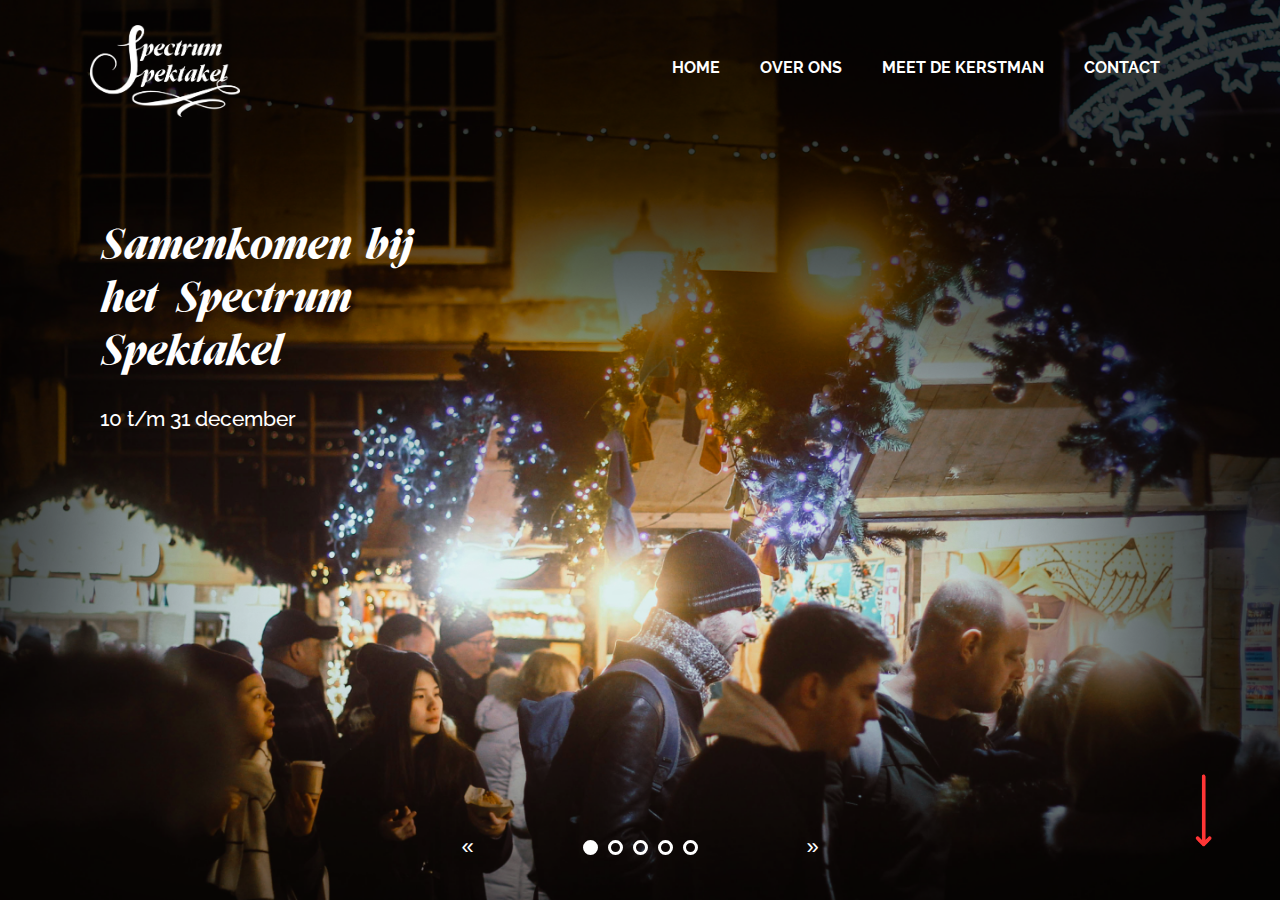
<file: src/index.html>
<!DOCTYPE html>
<html lang="en">
	<head>
		<meta charset="UTF-8" />
		<meta name="viewport" content="width=device-width, initial-scale=1.0" />
		<link rel="stylesheet" href="../css/style.css" />
		<link rel="stylesheet" href="../css/form.css" />
		<link rel="stylesheet" href="../css/animation.css" />
		<link rel="stylesheet" href="../css/slideshow.css" />
		<title>Spectrum Spektakel</title>
		<link rel="preconnect" href="https://fonts.googleapis.com" />
		<link rel="preconnect" href="https://fonts.gstatic.com" crossorigin />
		<link
			href="https://fonts.googleapis.com/css2?family=Crete+Round:ital@0;1&family=Playball&family=Raleway:ital,wght@0,100..900;1,100..900&display=swap"
			rel="stylesheet" />
	</head>
	<body>
		<div class="animation-frame scroll-control" id="key-control">
			<div class="animation-slide homepage" id="homepage">
				<div class="navigation-bar">
					<div class="nav-wrapper">
						<!-- Logo here. -->
						<img id="logo" src="../assets/logo tijdelijk.png" alt="logo" />
						<nav>
							<ul>
								<li><a href="#homepage">Home</a></li>
								<li><a href="#introduction">Over ons</a></li>
								<li><a href="#form">Meet de Kerstman</a></li>
								<li><a href="#contact">Contact</a></li>
							</ul>
						</nav>
					</div>
					<div class="event-summary">
						<h1 class="title">Samenkomen bij het Spectrum Spektakel</h1>
						<h3 class="subtitle">10 t/m 31 december</h3>
					</div>
				</div>
				<div class="slideshow-frame">
					<div class="animation-frame" id="images-container"></div>
					<div id="slide-controls">
						<button class="button previous-button">
							<span>&#xAB; </span>
						</button>
						<div id="dots-indicator"></div>
						<button class="button next-button">
							<span>&#xBB; </span>
						</button>
					</div>
				</div>
				<a id="down-link" class="nav-link" href="#introduction"
					><img id="arrow-down" class="nav-arrow" src="../assets/downarrow.png" alt="Arrow down"
				/></a>
			</div>
			<div class="animation-slide introduction" id="introduction">
				<section>
					<div class="left">
						<img src="../assets/couple.jpg" class="couple" />
					</div>
					<div class="right">
						<h2>Over ons</h2>
						<div class="one">
							<p>
								Gelegen in de bourgondische zuiderstad Breda, in het groene stadsdeel Haagse Beemden, is van
								<b>10 t&sol;m 31 december</b> de allereerste editie van het <b>Spectrum Spektakel</b> te bezoeken. Geniet op het plein
								aan de Hambroeklaan van een beker warme gl&uuml;hwein, struin langs de authentieke houten kerstkraampjes of maak een
								ritje in het spectaculair verlichte reuzenrad. Het Spectrum Spektakel biedt een betoverende ervaring voor jong, oud,
								en alles daar tussenin! <br />
								Het Spectrum Spektakel is dagelijks geopend van 13:00 tot 22:00 uur.
							</p>
							<p>
								Op woensdag 11 december tussen 19:00 en 21:00 vindt de <b>prikkelarme kerstmarkt</b> plaats. Dit houdt in dat geluid
								en licht wordt beperkt zodat mensen met een prikkelgevoeligheid ook van het Spectrum Spektakel kunnen genieten.
							</p>
						</div>
						<div class="decoration"><img src="../assets/decoration.png" width="320px" /></div>
					</div>
				</section>
			</div>
			<div class="animation-slide form" id="form">
				<h2>Meet de Kerstman</h2>
				<div class="flex-container">
					<form id="meeting-form">
						<label for="firstname">
							<span>Voornaam:</span>
							<input type="text" id="firstname" name="firstname" placeholder="Voornaam" required />
						</label>
						<label for="surname">
							<span>Achternaam:</span>
							<input type="text" id="surname" name="surname" placeholder="Achternaam" required />
						</label>
						<label for="email">
							<span>E-mail:</span>
							<input type="email" id="email" name="email" placeholder="E-mail" required />
						</label>
						<label for="date">
							<span>Voorkeursdatum:</span>
							<input type="date" id="date" name="date" value="2024-12-01" min="2024-12-01" max="2024-12-31" required />
						</label>
						<label for="participants">
							<span>Hoeveelheid deelnemers (1-5):</span>
							<input type="number" id="participants" name="participants" min="1" max="5" value="1" required />
						</label>
						<label for="comments">
							<span>Opmerkingen:</span>
							<textarea name="comments" id="comments" placeholder="Voeg hier mogelijke opmerkingen toe."></textarea>
						</label>
						<label id="check-terms" for="terms">
							<input type="checkbox" id="terms" name="Voorwaarden" value="required" />
							<span>Ik ga akkoord met de <a href="#">algemene voorwaarden</a>.</span>
						</label>
						<input type="submit" id="submit" value="Versturen" />
					</form>
					<div id="lorem-ipsum-text">
						<p>
							Beleef een magisch moment samen met vrienden of familie, boek een persoonlijke ontmoeting met de Kerstman en zijn helpers!
						</p>
						<p>
							Deel jullie kerstwensen met de Kerstman, luid samen de grote kerstbel en maak een foto als herinnering aan dit bijzondere
							moment. Wij kijken ernaar uit om samen een onvergetelijke kerstervaring te cre&euml;ren!
						</p>
						<p>
							Vul het formulier <b>volledig</b> in en ontvang binnen twee werkdagen en bevestiging voor je voorkeursdatum en definitieve
							tijd.
						</p>
						<div class="decorationtwo"><img src="../assets/decoration.png" width="320px" /></div>
					</div>
				</div>
			</div>
			<div class="animation-slide contact" id="contact">
				<div class="contact-text">
					<h2>Contact</h2>
					<p>
						<b>Adres:</b> Hambroeklaan 1, Breda&emsp;|&emsp;<b>Telefoon:</b> &plus;31 76 8329821&emsp;|&emsp;<b>Email:</b>
						info@spectrumspektakel.nl
					</p>
				</div>
				<div class="google-maps">
					<iframe
						src="https://www.google.com/maps/embed?pb=!1m18!1m12!1m3!1d6855.950752485301!2d4.723057850819973!3d51.606635219755134!2m3!1f0!2f0!3f0!3m2!1i1024!2i768!4f13.1!3m3!1m2!1s0x47c420127968b443%3A0xff5b663271360a00!2sHambroeklaan%201%2C%204822%20ZZ%20Breda!5e0!3m2!1sen!2snl!4v1732878706024!5m2!1sen!2snl"
						width="600"
						height="450"
						style="border: 0"
						allowfullscreen=""
						loading="lazy"
						referrerpolicy="no-referrer-when-downgrade"
						title="Spectrumkaart">
					</iframe>
					<a id="up-link" class="nav-link" href="#homepage"
						><img id="arrow-up" class="nav-arrow" src="../assets/uparrow.png" alt="Arrow up"
					/></a>
				</div>
			</div>
		</div>
		<script src="../js/script.js" type="module"></script>
	</body>
</html>
</file>
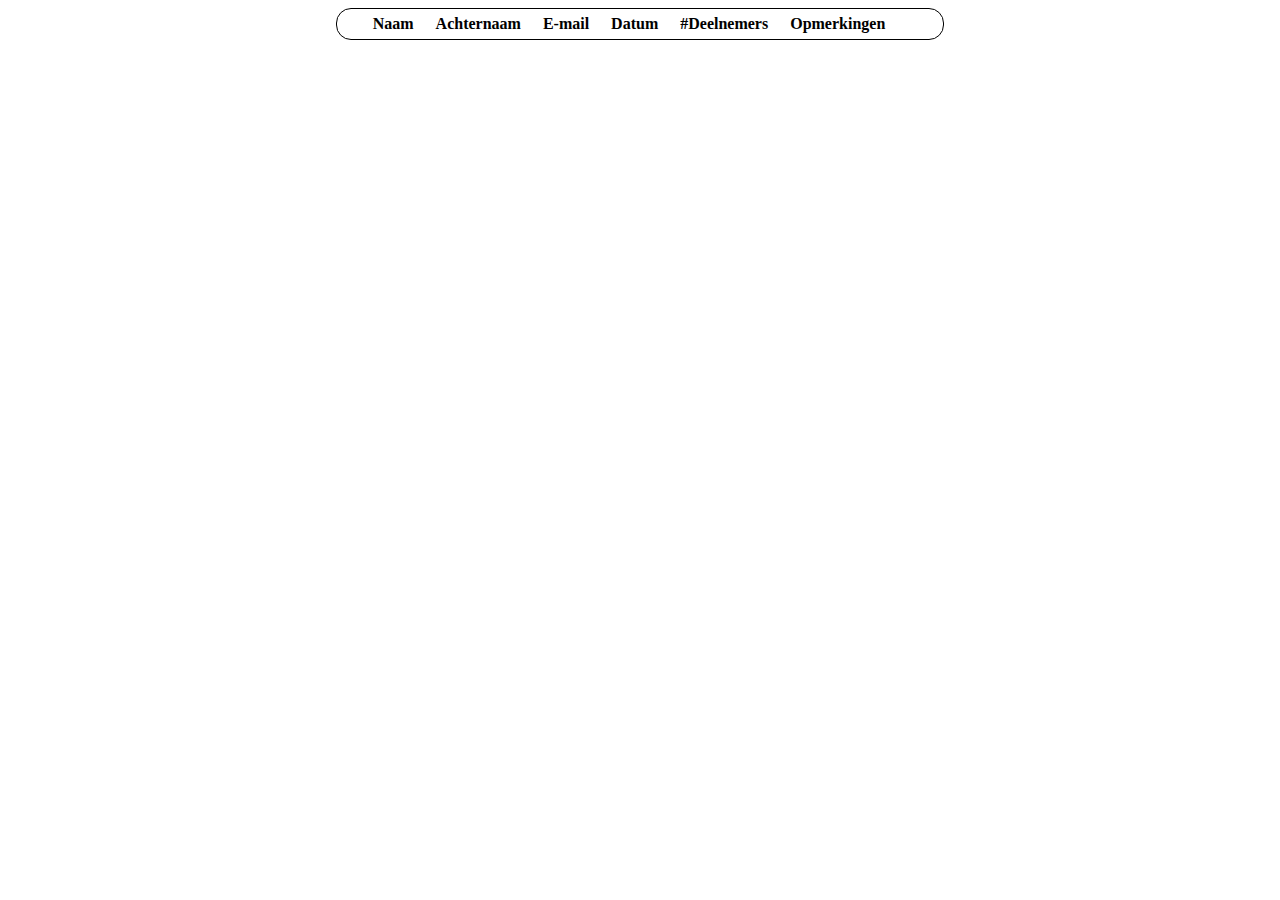
<file: src/admin.html>
<!DOCTYPE html>
<html lang="en">
<head>
    <meta charset="UTF-8">
    <meta name="viewport" content="width=device-width, initial-scale=1.0">
    <title>Administration Panel</title>
    <link rel="stylesheet" href="../css/admin.css">
</head>
<body>
    <div id="entries-panel">
        <table>
            <tr>
                <th>Naam</th><th>Achternaam</th><th>E-mail</th><th>Datum</th><th>#Deelnemers</th><th>Opmerkingen</th><th></th>
            </tr>
        </table>
    </div>
    <script src="../js/admin.js"></script>
</body>
</html>
</file>
<file: css/style.css>
*,
*::before,
*::after {
	box-sizing: border-box;
}

html,
body {
	height: 100%;
	width: 100%;
	margin: auto;
}

body > .animation-frame {
	width: 100%;
	height: 100%;
}

#logo {
	width: 150px;
	margin-left: 90px;
	padding-top: 5px;
}

.homepage {
	background-color: #fff6ec;
}

.introduction {
	background-color: #fff6ec;
}

.form {
	background-color: #fff6ec;
}

.contact {
	background-color: #fff6ec;
}

/* 
@font-face {
	font-family: "Glytern Personal Use Only";
	src: url(/font/GlyternPersonalUseOnly.otf) format("otf");
} */

@font-face {
    font-family: 'Glytern Personal Use Only';
    font-style: normal;
    font-weight: normal;
    src: local('Glytern Personal Use Only'), url('GlyternPersonalUseOnly.woff') format('woff');
}

h1 {
	font-family: "Glytern Personal Use Only";
	font-style: normal;
	font-weight: 400;
	line-height: 1.2em;
}

h2 {
	margin: 0;
	padding-top: 30px;
	padding-bottom: 25px;
	padding-left: 30px;
	font-family: "Crete Round";
	font-size: 250%;
	font-weight: 400;
}

h3 {
	font-family: "Raleway", sans-serif;
	font-weight: 500;
}

body {
	font-family: "Raleway", sans-serif;
	font-size: 1.1rem;
	font-weight: 400;
	line-height: 1.4em;
	font-style: normal;
	color: #480000;
}

p {
	padding-top: 0;
	margin-top: 0;
	padding-bottom: 0;
	margin-bottom: 15px;
	padding-left: 30px;
}

.title {
	width: 50%;
	padding-bottom: 0;
	padding-left: 100px;
	font-size: 250%;
}

.subtitle {
	padding-left: 100px;
	padding-top: 0;
}

.couple {
	float: left;
	padding-top: 20px;
	padding-left: 30px;
	padding-right: 40px;
}

.introduction {
	display: flex;
}

.flex-container {
	width: 94%;
	display: flex;
	flex-direction: row-reverse;
	column-gap: 75px;
	#lorem-ipsum-text {
		width: 50%;
	}
	#meeting-form {
		width: 50%;
	}
}

.left {
	flex: 50%;
}

.right {
	flex: 50%;
}

.one {
	width: 94%;
}

.placeholder {
	width: 100%;
}

#homepage {
	position: relative;
}

.navigation-bar {
	z-index: 100;
	width: 100%;
	position: absolute;
	padding-top: 20px;
	padding-right: 100px;
	.nav-wrapper {
		display: flex;
		justify-content: space-between;
		align-items: center;
		nav {
			ul {
				display: flex;
				li {
					list-style-type: none;
					margin: 0 20px;
					a {
						text-decoration: none;
						text-transform: uppercase;
						font-size: 0.9em;
						font-weight: bold;
						color: white;
					}
					a:hover {
						color: #ff3535;
					}
				}
			}
		}
	}
}

.event-summary {
	position: absolute;
	top: 190px;
	color: white;
}

.decoration {
	padding-top: 0;
	padding-right: 34px;
	float: right;
}

.contact-text {
	padding-left: 30px;
}

.google-maps {
	height: 75%;
	width: 100%;
	overflow: hidden;
	margin-left: 30px;
	position: relative;
}

.google-maps iframe {
	width: 80% !important;
	height: 100% !important;
}

.nav-link {
	position: absolute;
	bottom: 5%;
	.nav-arrow {
		animation: updown;
		animation-iteration-count: infinite;
		animation-duration: 2s;
		animation-timing-function: ease-in-out;
		height: 75px;
		width: 25px;
		object-fit: contain;
		cursor: pointer;
	}
}

#down-link {
	right: 5%;
	z-index: 100;
}

#up-link {
	right: 7.5%;
}

@keyframes updown {
	0% {
		transform: translate(0, 0);
	}
	50% {
		transform: translate(0, 25px);
	}
	100% {
		transform: translate(0, 0);
	}
}

.decorationtwo {
	padding-top: 30px;
	padding-left: 30px;
}
</file>
<file: css/form.css>
form {
	display: inline-grid;
	grid-template-columns: 1fr;
	width: auto;
	row-gap: 11px;
}

label {
	display: flex;
	justify-content: space-between;
	align-items: center;
}

label span {
	flex-shrink: 0;
}

input,
textarea {
	border: 2px solid white;
	border-radius: 5px;
	padding: 7px 15px;
}

input {
	width: 275px;
}

input:user-invalid {
	border-color: red;
}

label[for="comments"] {
	display: grid;
	grid-template-columns: 1fr;
} /*# sourceMappingURL=form.css.map */

#check-terms {
	justify-content: flex-start;
	#terms {
		width: auto;
		margin-right: 20px;
	}
}
</file>
<file: css/animation.css>
.animation-frame {
  overflow: hidden;
}

.animation-slide {
  width: 100%;
  height: 100%;
}

.slide-display {
  position: relative;
  width: 100%;
  height: 100%;
}
.slide-display > .current-slide, .slide-display > .next-slide {
  position: absolute;
  width: 100%;
  height: 100%;
}
.slide-display .next-slide {
  pointer-events: none;
}
.slide-display[data-animation-type=slide] > .current-slide {
  right: 0;
  top: 0;
}
.slide-display[data-animation-type=slide][data-animate] > .next-slide, .slide-display[data-animation-type=slide][data-animate] > .current-slide {
  transition: right 1.3s, top 1.3s;
}
.slide-display[data-animation-type=slide][data-animation-direction=down] > .next-slide {
  top: -100%;
}
.slide-display[data-animation-type=slide][data-animation-direction=down][data-transition] > .current-slide {
  top: 100%;
}
.slide-display[data-animation-type=slide][data-animation-direction=down][data-transition] > .next-slide {
  top: 0;
}
.slide-display[data-animation-type=slide][data-animation-direction=up] > .next-slide {
  top: 100%;
}
.slide-display[data-animation-type=slide][data-animation-direction=up][data-transition] > .current-slide {
  top: -100%;
}
.slide-display[data-animation-type=slide][data-animation-direction=up][data-transition] > .next-slide {
  top: 0;
}
.slide-display[data-animation-type=slide][data-animation-direction=left] > .next-slide {
  right: -100%;
}
.slide-display[data-animation-type=slide][data-animation-direction=left][data-transition] > .current-slide {
  right: 100%;
}
.slide-display[data-animation-type=slide][data-animation-direction=left][data-transition] > .next-slide {
  right: 0;
}
.slide-display[data-animation-type=slide][data-animation-direction=right] > .next-slide {
  right: 100%;
}
.slide-display[data-animation-type=slide][data-animation-direction=right][data-transition] > .current-slide {
  right: -100%;
}
.slide-display[data-animation-type=slide][data-animation-direction=right][data-transition] > .next-slide {
  right: 0;
}
.slide-display[data-animation-type=fade] > .next-slide {
  z-index: 10;
  opacity: 0%;
}
.slide-display[data-animation-type=fade][data-animate] > .next-slide, .slide-display[data-animation-type=fade][data-animate] > .current-slide {
  transition: opacity 1.3s;
}
.slide-display[data-animation-type=fade][data-transition] > .next-slide {
  opacity: 100%;
}/*# sourceMappingURL=animation.css.map */
</file>
<file: css/slideshow.css>
.slideshow-frame {
	height: 100%;
	width: 100%;
	background-color: transparent;
}

#images-container {
	height: 100%;
	width: 100%;
	.images {
		height: 100%;
		width: 100%;
		object-fit: cover;
	}
}

#slide-controls {
	z-index: 100;
	width: 100%;
	display: flex;
	align-items: center;
	justify-content: center;
	position: absolute;
	bottom: 10px;
	.btn {
		border: none;
		border-radius: 5px;
		background-color: transparent;
		margin: 0 10px;
		cursor: pointer;
		.arrow {
			height: 25px;
			width: 25px;
		}
		#arrow-right {
			rotate: 180deg;
		}
	}
	#dots-indicator {
		display: flex;
		.dot {
			height: 15px;
			width: 15px;
			border: 3px solid white;
			border-radius: 20px;
			background-color: transparent;
			margin: 0 5px;
			cursor: pointer;
		}
		.dot.active {
			background-color: white;
		}
		.dot:hover {
			border: 3px solid red;
			background-color: red;
		}
	}
}

.button {
	vertical-align: middle;
	display: inline-block;
	border-radius: 4px;
	background-color: transparent;
	border: none;
	color: #ffffff;
	text-align: center;
	padding: 20px;
	width: 200px;
	/* transition: all 0.5s; */
	cursor: pointer;
	margin: 10px;
}

.previous-button {
	position: relative;
}

.next-button {
	position: relative;
}

.button span {
	cursor: pointer;
	display: inline-block;
	position: relative;
	transition: all 0.5s;
	font-size: 22px;
}

.previous-button span:after {
	position: absolute;
	opacity: 0;
}

.next-button span:before {
	position: absolute;
	opacity: 0;
}

.previous-button:hover span {
	padding-right: 25px;
}
.next-button:hover span {
	padding-left: 25px;
}

.previous-button:hover::after {
	opacity: 1;
	content: "Vorige";
	font-size: 20px;
	right: 0;
	position: absolute;
}
.next-button:hover::before {
	opacity: 1;
	content: "Volgende";
	font-size: 20px;
	left: 0;
	position: absolute;
}
</file>
<file: css/admin.css>
table {
  margin: 0 auto;
  border: 1px solid black;
  padding: 5px 15px;
  border-radius: 15px;
  border-spacing: 20px 0;
}

td {
  max-width: 200px;
}/*# sourceMappingURL=admin.css.map */
</file>
